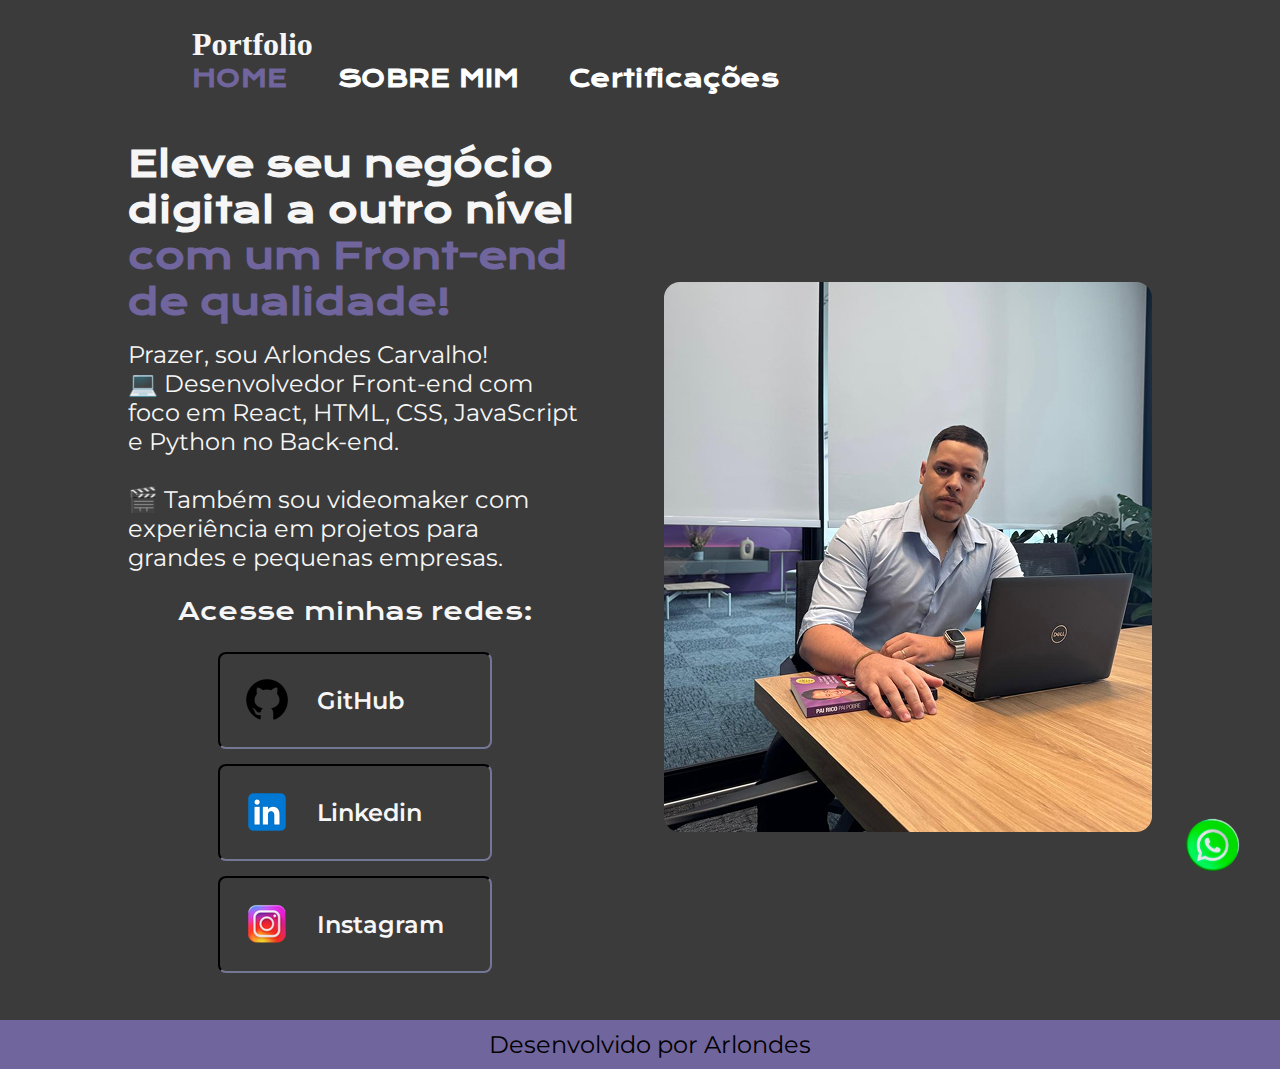
<file: index.html>
<!DOCTYPE html>
<html lang="pt-br">

<head>
    <meta charset="UTF-8">
    <meta http-equiv="X-UA-Compatible" content="IE=edge">
    <meta name="viewport" content="width=device-width, initial-scale=1.0">
    <title>Portifolio</title>
    <link rel="stylesheet" href="./styles/style.css">
</head>

<body class="tela_pricipal">
    <header class="cabecalho">
        <h1 class="logo">Port<span class="highlight">f</span>olio</h1>
        <nav class="cabecalho__menu">
            <a class="cabecalho__menu__link1" href="index.html">HOME</a>
            <a class="cabecalho__menu__link" href="about.html">SOBRE MIM</a>
            <a class="cabecalho__menu__link" href="btn.html">Certificações</a>
        </nav>
    </header>
    <main class="apresentacao">
        <section class="apresentacao__conteudo">
            <h1 class="apresentacao_conteudo_titulo">Eleve seu negócio digital a outro nível<strong
                    class="titulo-destaque"> com um Front-end de qualidade!
                </strong></h1>
            <p class="apresentacao_conteudo_texto">Prazer, sou Arlondes Carvalho!<br>
                💻 Desenvolvedor Front-end com foco em React, HTML, CSS, JavaScript e Python no Back-end.<br><br>
                🎬 Também sou videomaker com experiência em projetos para grandes e pequenas empresas.<br>
            <div class="apresentacao__links">
                <h2 class="apresentacao__links__subtitulo">Acesse minhas redes:</h2>
                <a class="apresentacao_links_link" href="https://github.com/Arlondes" target="_blank"
                    aria-label="GitHub">
                    <img src="./assets/icons8-github-logo-50.png" alt="ﾠLogo do GitHub">
                    GitHub
                </a>
                <a class="apresentacao_links_link" href="https://www.linkedin.com/in/arlondes-macedo/" target="_blank">
                    <img src="./assets/icons8-linkedin-logo-50.png" alt="ﾠLogo do Linkedin">
                    Linkedin
                </a>
                <a class="apresentacao_links_link"
                    href="https://www.instagram.com/_carvalholon?igsh=OTNpaDZsMWNzMXQ5&utm_source=qr" target="_blank">
                    <img src="./assets/icons8-instagram-logo-50.png" alt="ﾠLogo do Intagram">
                    Instagram
                </a>
            </div>
        </section>
        <img class="imagem__principal" src="./assets/arlondes.png" alt="ﾠFoto de Arlondes programandor">

    </main>

    <footer class="rodape">
        <p>Desenvolvido por Arlondes</p>
    </footer>
    <a href="https://wa.me/5511965202250?text=Ola,%20desejo%20mais%20informa%C3%A7%C3%B5es?" target="_blank">
        <img src="./assets/whattzapp.png" alt="link para o whatsapp" class="link-whatsapp">
    </a>
</body>

</html>
</file>
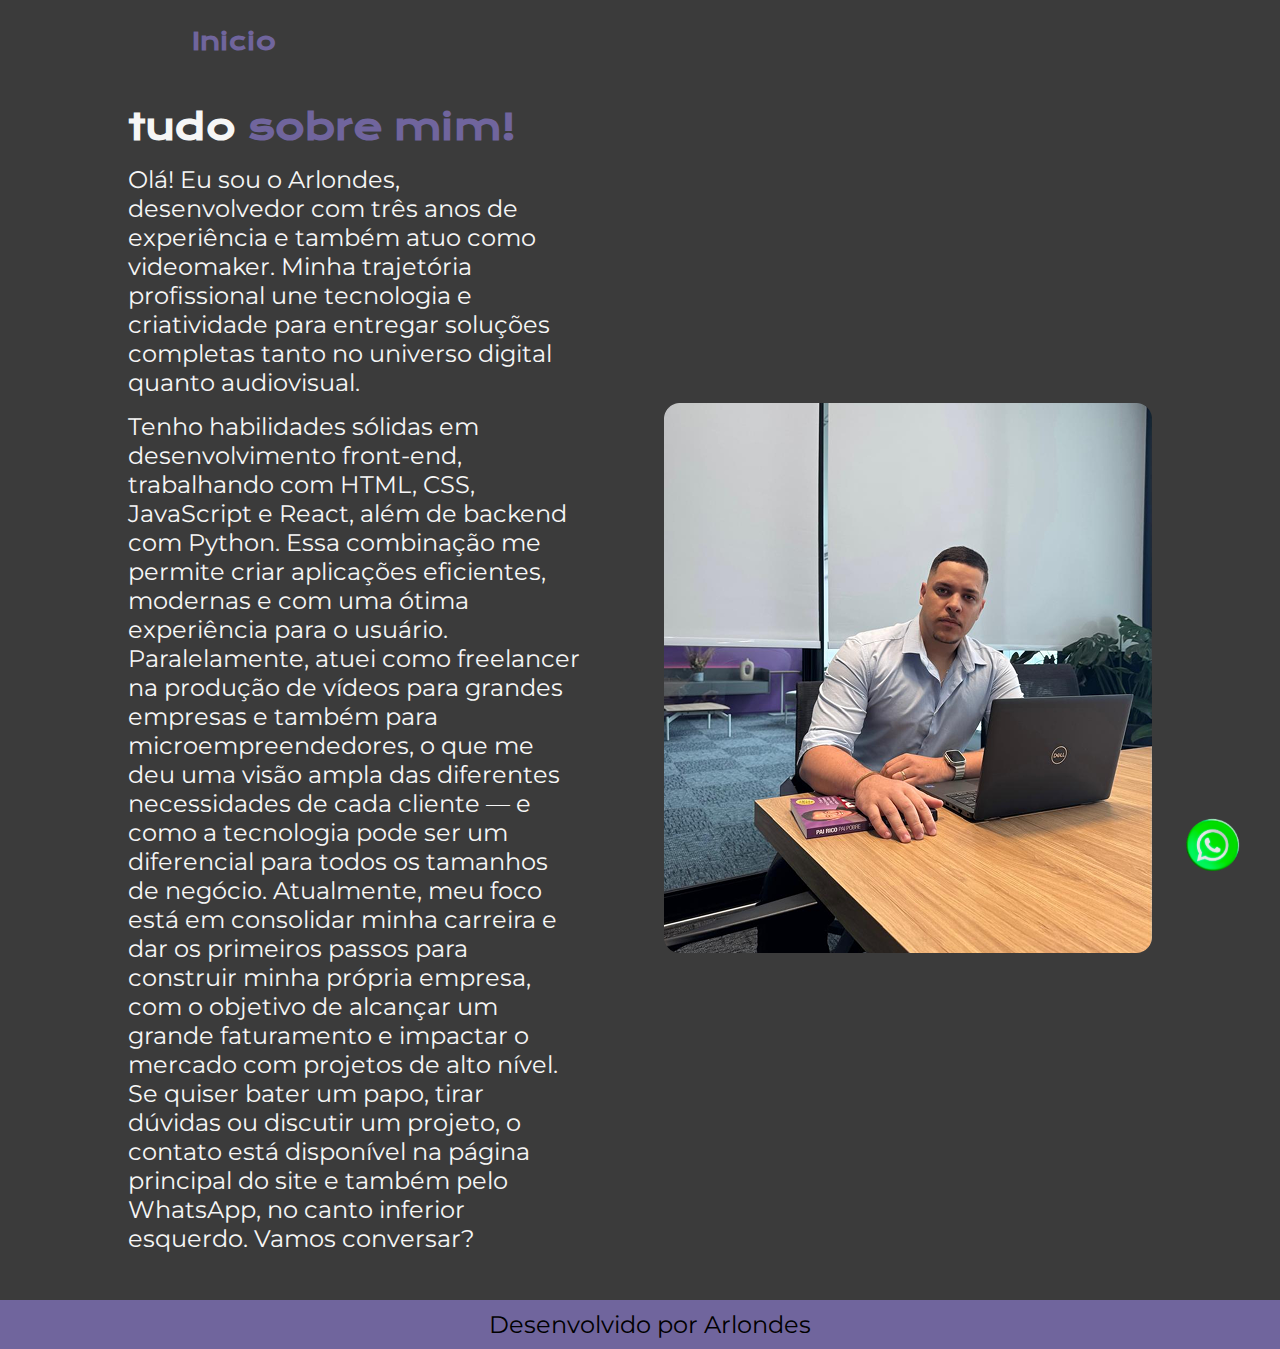
<file: about.html>
<!DOCTYPE html>
<html lang="en">
<head>
    <meta charset="UTF-8">
    <meta name="viewport" content="width=device-width, initial-scale=1.0">
    <title>Sobre mim</title>
    <link rel="stylesheet" href="./styles/style.css">
</head>
<body>
    <header class="cabecalho">
        <mav class="cabecalho__menu">
        <a class="cabecalho__menu__link1" href="index.html">Inicio</a>
        <a class="cabecalho__menu__link" href=""></a>
    </mav>
    </header>
    <main class="apresentacao">
        <section class="apresentacao__conteudo">
            <h1 class="apresentacao_conteudo_titulo">tudo<strong
                class="titulo-destaque"> sobre mim!
            </strong></h1>
        
        <p class="apresentacao_conteudo_texto">Olá! Eu sou o Arlondes, desenvolvedor com três anos de experiência e também atuo como videomaker. Minha trajetória profissional une tecnologia e criatividade para entregar soluções completas tanto no universo digital quanto audiovisual.</p>
            <p class="apresentacao_conteudo_texto"> Tenho habilidades sólidas em desenvolvimento front-end, trabalhando com HTML, CSS, JavaScript e React, além de backend com Python. Essa combinação me permite criar aplicações eficientes, modernas e com uma ótima experiência para o usuário.

                Paralelamente, atuei como freelancer na produção de vídeos para grandes empresas e também para microempreendedores, o que me deu uma visão ampla das diferentes necessidades de cada cliente — e como a tecnologia pode ser um diferencial para todos os tamanhos de negócio.
                
                Atualmente, meu foco está em consolidar minha carreira e dar os primeiros passos para construir minha própria empresa, com o objetivo de alcançar um grande faturamento e impactar o mercado com projetos de alto nível.
                
                Se quiser bater um papo, tirar dúvidas ou discutir um projeto, o contato está disponível na página principal do site e também pelo WhatsApp, no canto inferior esquerdo. Vamos conversar?</p>
        </section>
        <img class="imagem__principal" src="./assets/arlondes.png" alt="ﾠFoto de Arlondes programandor">
    </main>
    <footer class="rodape">Desenvolvido por Arlondes</footer>
    <a href="https://wa.me/5511965202250?text=Ola,%20desejo%20mais%20informa%C3%A7%C3%B5es?"
    target="_blank">
    <img src="./assets/whattzapp.png" alt="link para o whatsapp" class="link-whatsapp">
  </a>
</body>
</html>
</file>
<file: styles/style.css>
@import url('https://fonts.googleapis.com/css2?family=Krona+One&family=Montserrat:wght@400;600&display=swap');

:root {
    --cor-primaria: #3b3b3b;
    --cor-secundaria: #F6F6F6;
    --cor-terciaria: #5e5e5e;
    --cor-quaternaria: #70659d;
    --cor-quintenaria: #000000; 
    --cor-menu_link: #ffffff;
    --cor-link_links: #333442;

    --font-primaria: 'Krona One', sans-serif;
    --font-secundaria: 'Montserrat', sans-serif;
}


* {
    margin: 0;
    padding: 0;
}

body {
    box-sizing: border-box;
    background-color: var(--cor-primaria);
    color: var(--cor-secundaria);
}

a {
    text-decoration: none;
}
.cabecalho {
    padding: 2% 0% 0% 15%;

}
.cabecalho__menu {
    display: flex;
    gap: 50px;

}


.cabecalho__menu :hover {
    color: var(--cor-terciaria);
    font-size: 1.4rem;
    transition: 0.2s ease-in-out;
    cursor: pointer;
}


.cabecalho__menu__link {
    font-family: var(--font-primaria);
    font-size: 1.5rem;
    font-weight: 600;
    color: var(--cor-menu_link);
}

.cabecalho__menu__link1 {
    font-family: var(--font-primaria);
    font-size: 1.5rem;
    font-weight: 600;
    color: var(--cor-quaternaria);
}

.apresentacao {
    padding: 3.7% 10%;
    display: flex;
    align-items: center;
    justify-content: space-between;
    gap: 82px
    
}

.apresentacao__conteudo {
    width: 50%;
    display: flex;
    flex-direction: column;
    gap: 15px;
}

.apresentacao_conteudo_titulo {
    font-size: 2.25rem;
    font-family: var(--font-primaria);
}

.titulo-destaque {
    color: var(--cor-quaternaria);
}

.apresentacao_conteudo_texto {
    font-size: 1.5rem;
    font-family: var(--font-secundaria);
}

.apresentacao__links {
    display: flex;
    flex-direction: column;
    justify-content: space-between;
    align-items: center;
    gap: 15px;
}

.apresentacao__links__subtitulo {
    font-family: var(--font-primaria);
    font-weight: 400;
    font-size: 1.5rem;
    line-height: 50px;
}


.apresentacao_links_link {
    display: flex;
    justify-content: start;
    align-items: center;
    gap: 25px;
    width: 50%;
    text-align: center;
    border: 2px inset var(--cor-link_links);
    border-radius: 8px;
    font-size: 1.5rem;
    font-weight: 600;
    padding: 21.5px;
    text-decoration: none;
    color: var(--cor-secundaria);
    font-family: var(--font-secundaria);
}

.apresentacao_links_link:hover {
    background-color: var(--cor-terciaria);
}

.imagem__principal {
    width: 50%;
    
}

.rodape {

    text-align: center;
    font-family: var(--cor-secundaria);
    font-family: var(--font-secundaria);
    font-size: 1.5rem;
    font-weight: 400;
    bottom: 0;
    width: 100%;
    padding: 10px;
    color: var(--cor-quintenaria);
    background-color: var(--cor-quaternaria);
    
    
}

.link-whatsapp {
    height: 70px;
    position: fixed;
    right: 20px;
    bottom: 20px;
  }

  @media (max-width: 1200px) {

    body {
        height: 500%;
        overflow-x: hidden;
    }

    .cabecalho {
        padding: 10% 90% 0% 50%;
        
        
    }

    .cabecalho__menu {
        justify-content: center;   
        gap: 20px;
    }

    .apresentacao{
        flex-direction: column-reverse;
        padding: 5%;
    } 

    .apresentacao__conteudo {
        width: 100%;
    }

    .imagem__principal {
        width: 100%;
        max-width: 300px;
        height: auto;
    }

    .rodape {
        height: 10px 0;
        font-size: 1rem;
    }
  }
</file>
